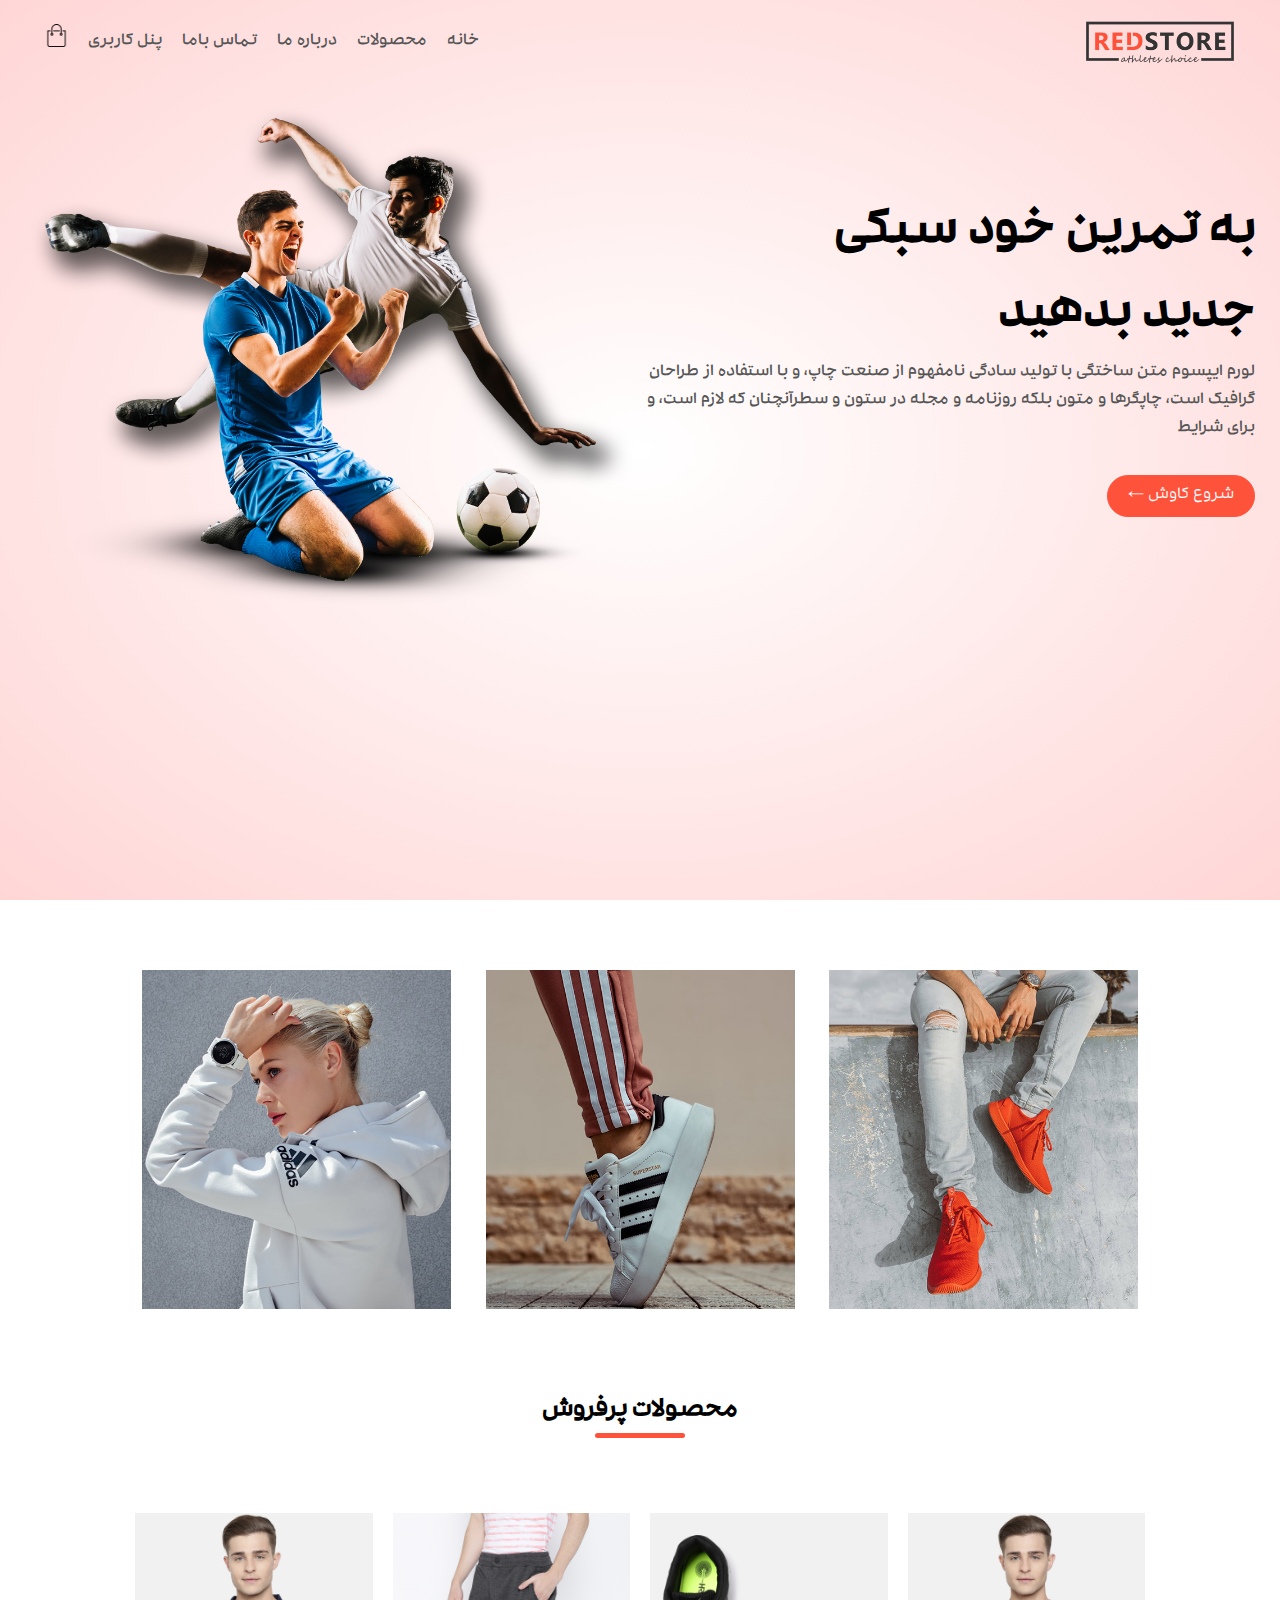
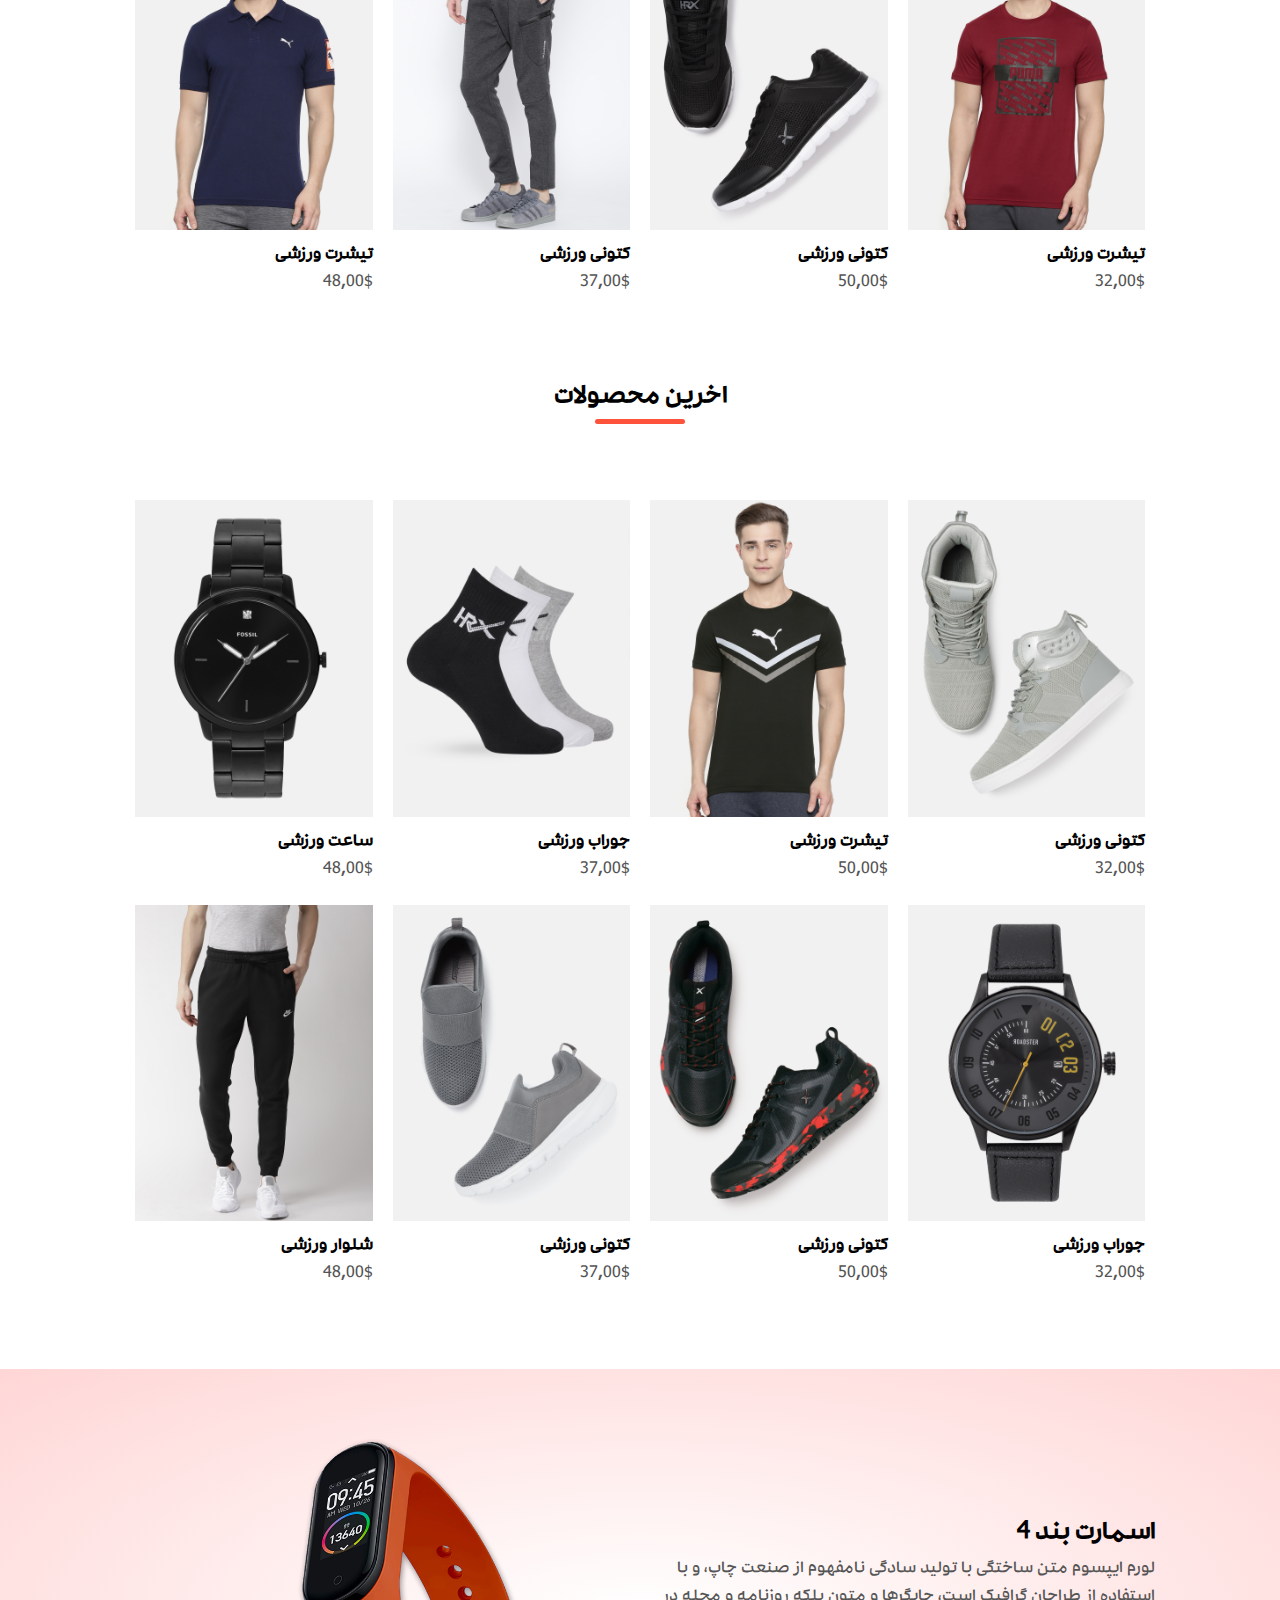
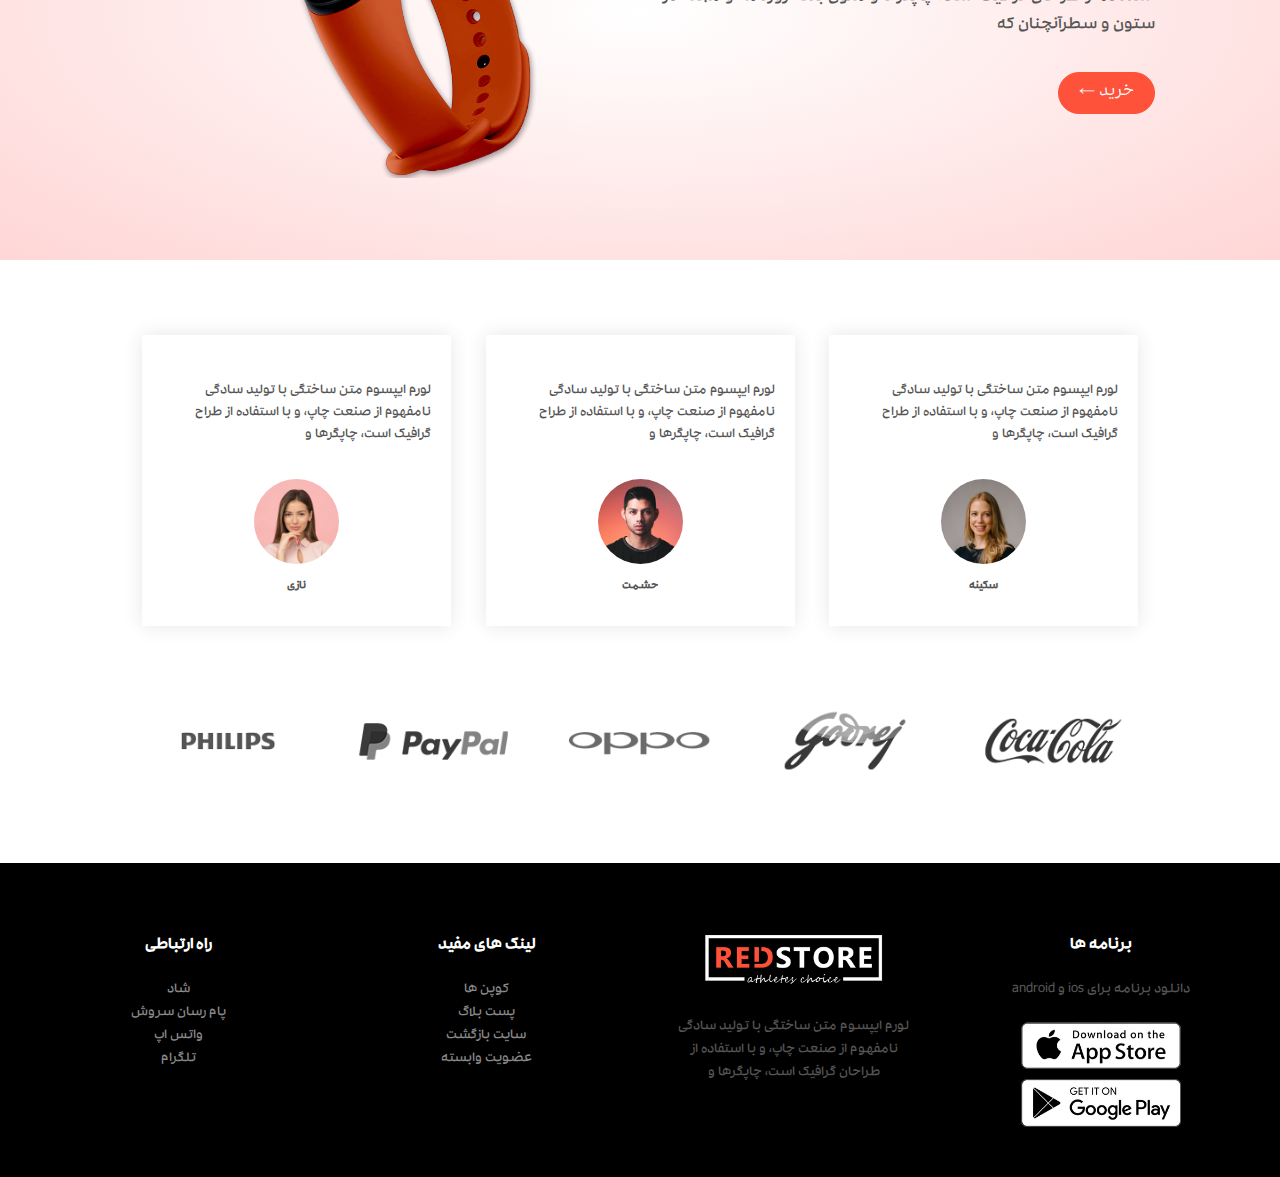
<file: index.html>
<!DOCTYPE html>
<html lang="en">
<head>
    <meta charset="UTF-8">
    <meta http-equiv="X-UA-Compatible" content="IE=edge">
    <meta name="viewport" content="width=device-width, initial-scale=1.0">
    <link rel="stylesheet" href="./css/style.css">
    <link rel="stylesheet" href="https://cdnjs.cloudflare.com/ajax/libs/font-awesome/6.1.1/css/all.min.css" integrity="sha512-KfkfwYDsLkIlwQp6LFnl8zNdLGxu9YAA1QvwINks4PhcElQSvqcyVLLD9aMhXd13uQjoXtEKNosOWaZqXgel0g==" crossorigin="anonymous" referrerpolicy="no-referrer" />
    <title>shopping web</title>
</head>
<body>
    <!--             header                 -->
    <header>
        <div class="container">

            <div class="nav-bar">
                <div class="logo">
                    <img src="./images/logo.png" width="150px">
                </div>
            
                <nav>
                    <ul id="menu">
                        <li><a href="index.html">خانه</a></li>
                        <li><a href="./html/products.html">محصولات</a></li>
                        <li><a href="">درباره ما</a></li>
                        <li><a href="">تماس باما</a></li>
                        <li><a href="./html/login.html">پنل کاربری</a></li>
                    </ul>
                    <a href="./html/cart-page.html"><img src="./images/cart.png" width="23px"></a>
                    <img src="./images/menu.png" width="22px" onclick="opennav()" class="menu-icon">
                </nav>
    
            </div>

            <div class="header">
                <div class="col-2">
                    <h1>به تمرین خود سبکی <br>جدید بدهید </h1>
                    <p>لورم ایپسوم متن ساختگی با تولید سادگی نامفهوم از صنعت چاپ، و با استفاده از طراحان گرافیک است، چاپگرها و متون بلکه روزنامه و مجله در ستون و سطرآنچنان که لازم است، و برای شرایط </p>
                    <a>شروع کاوش &#8592;</a>
                </div>

                <div class="col-2 ket10">
                    <img src="./images/image1.png">
                </div>
            </div>
    
        </div>
    </header>

    <!--             ax namyeshi                 -->

    <div class="catugre">
        <div class="smal-container">
            <div class="row">
                <div class="col-3">
                    <img src="./images/category-1.jpg">
                </div>
                <div class="col-3">
                    <img src="./images/category-2.jpg">
                </div>
                <div class="col-3">
                    <img src="./images/category-3.jpg">
                </div>
            </div>
        </div>
    </div>

<!--                        products             -->
    <div class="smal-container">
        <h2 class="title">محصولات پرفروش</h2>
        <div class="row">

            <div class="col-4" onclick="prosinglee()">
                <img src="./images/product-1.jpg" alt="">
                <h4>تیشرت ورزشی</h4>
                <div class="rating">
                    <i class="fa fa-star"></i>
                    <i class="fa fa-star"></i>
                    <i class="fa fa-star"></i>
                    <i class="fa fa-star"></i>
                    <i class="fa fa-star"></i>
                </div>
                <p>32,00$</p>
            </div>

            <div class="col-4">
                <img src="./images/product-2.jpg" alt="">
                <h4>کتونی ورزشی</h4>
                <div class="rating">
                    <i class="fa fa-star-half-alt"></i>
                    <i class="fa fa-star"></i>
                    <i class="fa fa-star"></i>
                    <i class="fa fa-star"></i>
                    <i class="fa fa-star"></i>
                </div>
                <p>50,00$</p>
            </div>

            <div class="col-4">
                <img src="./images/product-3.jpg" alt="">
                <h4>کتونی ورزشی</h4>
                <div class="rating">
                    <i class="fa fa-star-half-alt"></i>
                    <i class="fa fa-star"></i>
                    <i class="fa fa-star"></i>
                    <i class="fa fa-star"></i>
                    <i class="fa fa-star"></i>
                </div>
                <p>37,00$</p>
            </div>
            <div class="col-4">
                <img src="./images/product-4.jpg" alt="">
                <h4>تیشرت ورزشی</h4>
                <div class="rating">
                    <i class="fa fa-star"></i>
                    <i class="fa fa-star"></i>
                    <i class="fa fa-star"></i>
                    <i class="fa fa-star"></i>
                    <i class="fa fa-star"></i>
                </div>
                <p>48,00$</p>
            </div>

        </div>
            <h2 class="title ket1">اخرین محصولات</h2>
            <div class="row">
                <div class="col-4">
                    <img src="./images/product-5.jpg" alt="">
                    <h4>کتونی ورزشی</h4>
                    <div class="rating">
                        <i class="fa fa-star"></i>
                        <i class="fa fa-star"></i>
                        <i class="fa fa-star"></i>
                        <i class="fa fa-star"></i>
                        <i class="fa fa-star"></i>
                    </div>
                    <p>32,00$</p>
                </div>

                <div class="col-4">
                    <img src="./images/product-6.jpg" alt="">
                    <h4>تیشرت ورزشی</h4>
                    <div class="rating">
                        <i class="fa fa-star-half-alt"></i>
                        <i class="fa fa-star"></i>
                        <i class="fa fa-star"></i>
                        <i class="fa fa-star"></i>
                        <i class="fa fa-star"></i>
                    </div>
                    <p>50,00$</p>
                </div>

                <div class="col-4">
                    <img src="./images/product-7.jpg" alt="">
                    <h4>جوراب ورزشی</h4>
                    <div class="rating">
                        <i class="fa fa-star-half-alt"></i>
                        <i class="fa fa-star"></i>
                        <i class="fa fa-star"></i>
                        <i class="fa fa-star"></i>
                        <i class="fa fa-star"></i>
                    </div>
                    <p>37,00$</p>
                </div>
                <div class="col-4">
                    <img src="./images/product-8.jpg" alt="">
                    <h4>ساعت ورزشی</h4>
                    <div class="rating">
                        <i class="fa fa-star"></i>
                        <i class="fa fa-star"></i>
                        <i class="fa fa-star"></i>
                        <i class="fa fa-star"></i>
                        <i class="fa fa-star"></i>
                    </div>
                    <p>48,00$</p>
                </div>
                <div class="col-4">
                    <img src="./images/product-9.jpg" alt="">
                    <h4>جوراب ورزشی</h4>
                    <div class="rating">
                        <i class="fa fa-star"></i>
                        <i class="fa fa-star"></i>
                        <i class="fa fa-star"></i>
                        <i class="fa fa-star"></i>
                        <i class="fa fa-star"></i>
                    </div>
                    <p>32,00$</p>
                </div>

                <div class="col-4">
                    <img src="./images/product-10.jpg" alt="">
                    <h4>کتونی ورزشی</h4>
                    <div class="rating">
                        <i class="fa fa-star-half-alt"></i>
                        <i class="fa fa-star"></i>
                        <i class="fa fa-star"></i>
                        <i class="fa fa-star"></i>
                        <i class="fa fa-star"></i>
                    </div>
                    <p>50,00$</p>
                </div>

                <div class="col-4">
                    <img src="./images/product-11.jpg" alt="">
                    <h4>کتونی ورزشی</h4>
                    <div class="rating">
                        <i class="fa fa-star-half-alt"></i>
                        <i class="fa fa-star"></i>
                        <i class="fa fa-star"></i>
                        <i class="fa fa-star"></i>
                        <i class="fa fa-star"></i>
                    </div>
                    <p>37,00$</p>
                </div>
                <div class="col-4">
                    <img src="./images/product-12.jpg" alt="">
                    <h4>شلوار ورزشی</h4>
                    <div class="rating">
                        <i class="fa fa-star"></i>
                        <i class="fa fa-star"></i>
                        <i class="fa fa-star"></i>
                        <i class="fa fa-star"></i>
                        <i class="fa fa-star"></i>
                    </div>
                    <p>48,00$</p>
                </div>
            </div>
    </div>

<!--                       offer             -->

    <div class="offer">
        <div class="smal-container">
            <div class="offer-contaienr">
                <div class="col-2">
                    <h2>اسمارت بند 4</h2>
                    <p>لورم ایپسوم متن ساختگی با تولید سادگی نامفهوم از صنعت چاپ، و با استفاده از طراحان گرافیک است، چاپگرها و متون بلکه روزنامه و مجله در ستون و سطرآنچنان که </p>
                    <a href=""> خرید &#8592; </a>
                </div>
                <div class="col-2">
                    <img src="./images/exclusive.png">
                </div>
            </div>
        </div>
        
    </div>

    <!--                       testimonal             -->

    <div class="smal-container">
        <div class="row pket2">
            <div class="col-3 ket2">
                <i class="fa fa-quote-left"></i>
                <p>لورم ایپسوم متن ساختگی با تولید سادگی نامفهوم از صنعت چاپ، و با استفاده از طراح گرافیک است، چاپگرها و </p>
                <div class="rating">
                    <i class="fa fa-star"></i>
                    <i class="fa fa-star"></i>
                    <i class="fa fa-star"></i>
                    <i class="fa fa-star"></i>
                    <i class="fa fa-star"></i>
                    <div class="img-container"><img src="./images/user-1.png"></div>
                    <h5>سکینه</h5>
                </div>
            </div>
            <div class="col-3 ket2">
                <i class="fa fa-quote-left"></i>
                <p>لورم ایپسوم متن ساختگی با تولید سادگی نامفهوم از صنعت چاپ، و با استفاده از طراح گرافیک است، چاپگرها و </p>
                <div class="rating">
                    <i class="fa fa-star-half-alt"></i>
                    <i class="fa fa-star"></i>
                    <i class="fa fa-star"></i>
                    <i class="fa fa-star"></i>
                    <i class="fa fa-star"></i>
                    <div class="img-container"><img src="./images/user-2.png"></div>
                    <h5>حشمت</h5>
                </div>
            </div>
            <div class="col-3 ket2">
                <i class="fa fa-quote-left"></i>
                <p>لورم ایپسوم متن ساختگی با تولید سادگی نامفهوم از صنعت چاپ، و با استفاده از طراح گرافیک است، چاپگرها و </p>
                <div class="rating">
                    <i class="fa fa-star"></i>
                    <i class="fa fa-star"></i>
                    <i class="fa fa-star"></i>
                    <i class="fa fa-star"></i>
                    <i class="fa fa-star"></i>
                    <div class="img-container"><img src="./images/user-3.png"></div>
                    <h5>نازی</h5>
                </div>
            </div>
        </div>
    </div>

<!--                            logo brands           -->

    <div class="brands">
        <div class="smal-container">
            <div class="row">
                <div class="col-5">
                    <img src="./images/logo-coca-cola.png" alt="">
                </div>
                <div class="col-5">
                    <img src="./images/logo-godrej.png" alt="">
                </div>
                <div class="col-5">
                    <img src="./images/logo-oppo.png" alt="">
                </div>
                <div class="col-5">
                    <img src="./images/logo-paypal.png" alt="">
                </div>
                <div class="col-5">
                    <img src="./images/logo-philips.png" alt="">
                </div>

            </div>
        </div>
    </div>

   <!--                            lfooter           --> 

   <div class="footer">
       <div class="container">
           <div class="row row-foot">

               <div class="footer-col1">
                   <h3>برنامه ها</h3>
                   <p>دانلود برنامه برای ios و android</p>
                   <div class="app-logo">
                       <img src="./images/app-store.png">
                       <img src="./images/play-store.png">
                   </div>
               </div>

               <div class="footer-col2">
                <img src="./images/logo-white.png">
                <p>
                    لورم ایپسوم متن ساختگی با تولید سادگی نامفهوم از صنعت چاپ، و با استفاده از طراحان گرافیک است، چاپگرها و 
                </p>
               </div>

               <div class="footer-col3">
                <h3>لینک های مفید</h3>
                <ul>
                    <li>کوپن ها</li>
                    <li>پست بلاگ</li>
                    <li>سایت بازگشت</li>
                    <li>عضویت وابسته</li>
                </ul>
               </div>
               <div class="footer-col4">
                <h3>راه ارتباطی</h3>
                <ul>
                    <li>شاد</li>
                    <li>پام رسان سروش </li>
                    <li>واتس اپ</li>
                    <li>تلگرام</li>
                </ul>
               </div>

           </div>
       </div>
   </div>
<!--                 script code        -->

<script type="text/javascript" src="./js/app.js"></script>
</body>
</html>
</file>
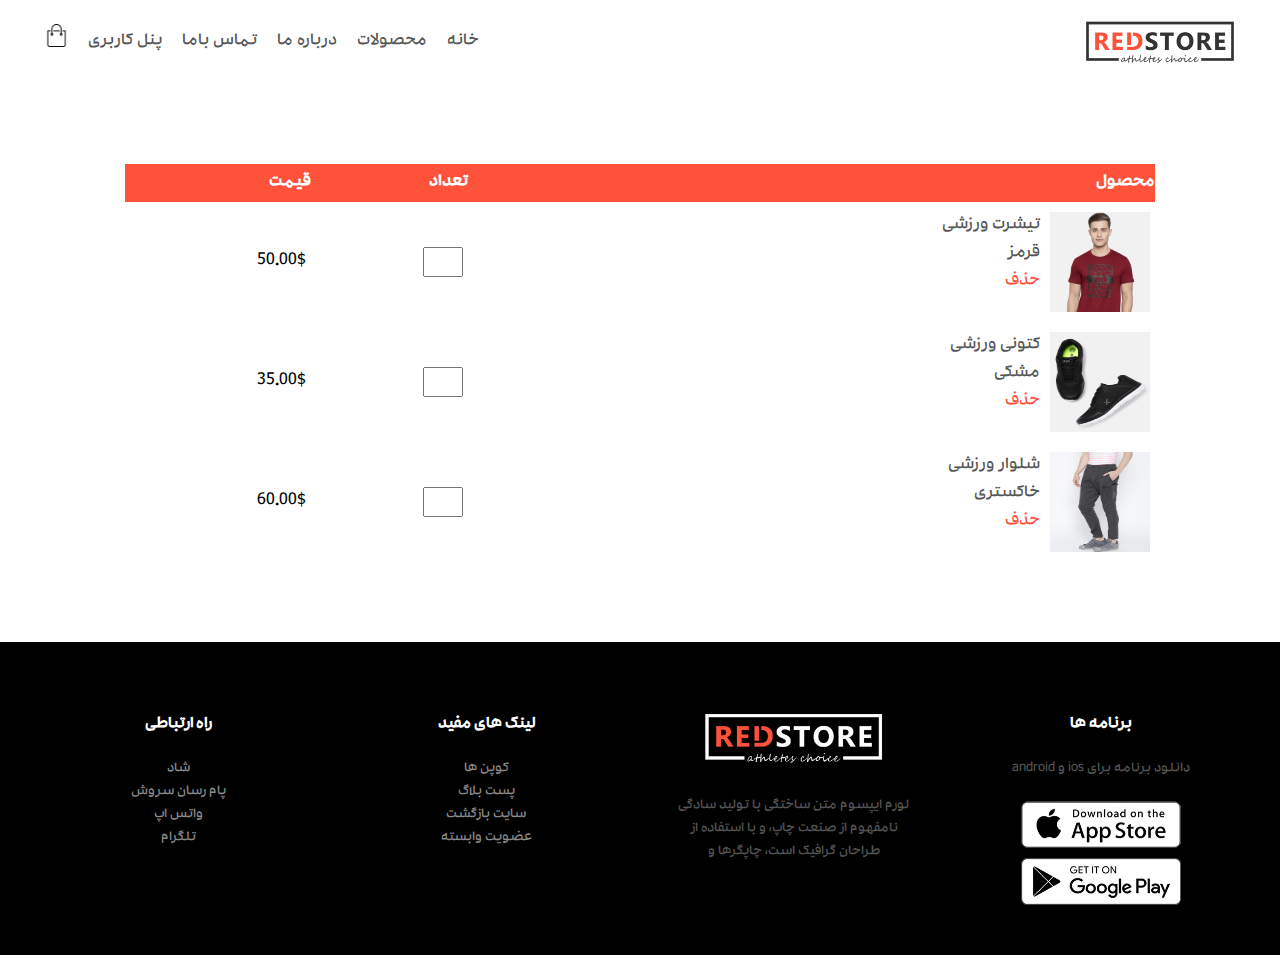
<file: html/cart-page.html>
<!DOCTYPE html>
<html lang="en">
<head>
    <meta charset="UTF-8">
    <meta http-equiv="X-UA-Compatible" content="IE=edge">
    <meta name="viewport" content="width=device-width, initial-scale=1.0">
    <link rel="stylesheet" href="../css/style.css">
    <link rel="stylesheet" href="https://cdnjs.cloudflare.com/ajax/libs/font-awesome/6.1.1/css/all.min.css" integrity="sha512-KfkfwYDsLkIlwQp6LFnl8zNdLGxu9YAA1QvwINks4PhcElQSvqcyVLLD9aMhXd13uQjoXtEKNosOWaZqXgel0g==" crossorigin="anonymous" referrerpolicy="no-referrer" />
    <title>shopping web</title>
</head>
<body>
    <!--             header                 -->
        <div class="container">

            <div class="nav-bar">
                <div class="logo">
                    <img src="../images/logo.png" width="150px">
                </div>
            
                <nav>
                    <ul id="menu">
                        <li><a href="../index.html">خانه</a></li>
                        <li><a href="./products.html">محصولات</a></li>
                        <li><a href="">درباره ما</a></li>
                        <li><a href="">تماس باما</a></li>
                        <li><a href="./login.html">پنل کاربری</a></li>
                    </ul>
                    <a href="cart-page.html"><img src="../images/cart.png" width="23px"></a>
                    <img src="../images/menu.png" width="22px" onclick="opennav()" class="menu-icon">
                </nav>
    
            </div>
        </div>

   <!--                            cart page           --> 
   <div class="smal-container cart-page">
       <table>
           <tr>
               <th>محصول</th>
               <th>تعداد</th>
               <th>قیمت</th>
           </tr>
           <tr>
                <td>
                    <div class="cart-info">
                        <img src="../images/gallery-1.jpg">
                        <div>
                        <p>تیشرت ورزشی <br> قرمز</p>
                        <a href="">حذف</a>
                        </div>
                    </div>
                </td>
               <td><input type="number"></td>
               <td>50.00$</td>
           </tr>
           <tr>
                <td>
                    <div class="cart-info">
                        <img src="../images/product-2.jpg">
                        <div>
                        <p>کتونی ورزشی <br> مشکی</p>
                        <a href="">حذف</a>
                        </div>
                    </div>
                </td>
               <td><input type="number"></td>
               <td>35.00$</td>
           </tr>
           <tr>
                <td>
                    <div class="cart-info">
                        <img src="../images/product-3.jpg">
                        <div>
                        <p>شلوار ورزشی <br> خاکستری</p>
                        <a href="">حذف</a>
                        </div>
                    </div>
                </td>
               <td><input type="number"></td>
               <td>60.00$</td>
           </tr>
       </table>
   </div>

   <!--                            lfooter           --> 

   <div class="footer">
       <div class="container">
           <div class="row row-foot">

               <div class="footer-col1">
                   <h3>برنامه ها</h3>
                   <p>دانلود برنامه برای ios و android</p>
                   <div class="app-logo">
                       <img src="../images/app-store.png">
                       <img src="../images/play-store.png">
                   </div>
               </div>

               <div class="footer-col2">
                <img src="../images/logo-white.png">
                <p>
                    لورم ایپسوم متن ساختگی با تولید سادگی نامفهوم از صنعت چاپ، و با استفاده از طراحان گرافیک است، چاپگرها و 
                </p>
               </div>

               <div class="footer-col3">
                <h3>لینک های مفید</h3>
                <ul>
                    <li>کوپن ها</li>
                    <li>پست بلاگ</li>
                    <li>سایت بازگشت</li>
                    <li>عضویت وابسته</li>
                </ul>
               </div>
               <div class="footer-col4">
                <h3>راه ارتباطی</h3>
                <ul>
                    <li>شاد</li>
                    <li>پام رسان سروش </li>
                    <li>واتس اپ</li>
                    <li>تلگرام</li>
                </ul>
               </div>

           </div>
       </div>
   </div>
<!--                 script code        -->

<script type="text/javascript" src="../js/app.js"></script>
</body>
</html>
</file>
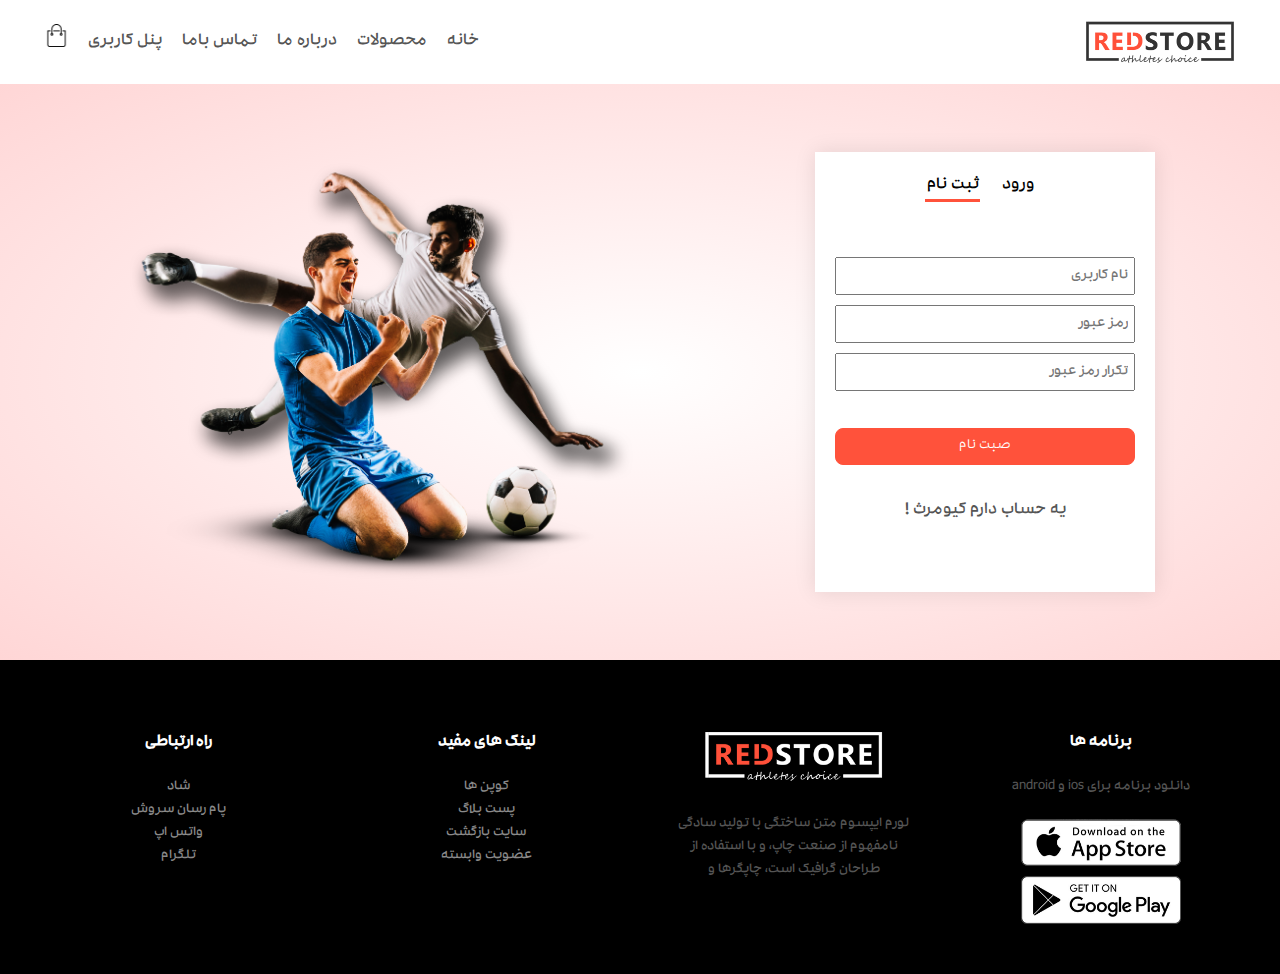
<file: html/login.html>
<!DOCTYPE html>
<html lang="en">
<head>
    <meta charset="UTF-8">
    <meta http-equiv="X-UA-Compatible" content="IE=edge">
    <meta name="viewport" content="width=device-width, initial-scale=1.0">
    <link rel="stylesheet" href="../css/style.css">
    <link rel="stylesheet" href="https://cdnjs.cloudflare.com/ajax/libs/font-awesome/6.1.1/css/all.min.css" integrity="sha512-KfkfwYDsLkIlwQp6LFnl8zNdLGxu9YAA1QvwINks4PhcElQSvqcyVLLD9aMhXd13uQjoXtEKNosOWaZqXgel0g==" crossorigin="anonymous" referrerpolicy="no-referrer" />
    <title>shopping web</title>
</head>
<body>
    <!--             header                 -->
        <div class="container">

            <div class="nav-bar">
                <div class="logo">
                    <img src="../images/logo.png" width="150px">
                </div>
            
                <nav>
                    <ul id="menu">
                        <li><a href="../index.html">خانه</a></li>
                        <li><a href="./products.html">محصولات</a></li>
                        <li><a href="">درباره ما</a></li>
                        <li><a href="">تماس باما</a></li>
                        <li><a href="login.html">پنل کاربری</a></li>
                    </ul>
                    <a href="./cart-page.html"><img src="../images/cart.png" width="23px"></a>
                    <img src="../images/menu.png" width="22px" onclick="opennav()" class="menu-icon">
                </nav>
    
            </div>
        </div>
<!--                               logiin page                  -->

<div class="login-page">
    <div class="smal-container">
        <div class="row login-row">
            <div class="col-2">
                <div class="form-container">
                        <div class="f-container-text">
                            <span onclick="loginnn()">ورود</span>
                            <span onclick="reggg()">ثبت نام</span>
                            <div id="boldi"></div>
                        </div>
                        <form id="loginform">
                            <input type="text" placeholder="نام کاربری">
                            <input type="password" placeholder="رمز عبور">
                            <button class="single-btn form-btn">ورود </button>
                            <p>رمز عبورمو یادمم نیس کیومرث !</p>
                        </form>
                        <form id="regform">
                            <input type="text" placeholder="نام کاربری">
                            <input type="password" placeholder="رمز عبور">
                            <input type="password" placeholder="تکرار رمز عبور ">
                            <button class="single-btn form-btn">صبت نام </button>
                            <p> یه حساب  دارم کیومرث !</p>
                        </form>
                </div>
            </div>

            <div class="col-2 login-img">
                <img src="../images/image1.png" alt="">
            </div>
        </div>
    </div>
</div>

   <!--                            lfooter           --> 

   <div class="footer">
       <div class="container">
           <div class="row row-foot">

               <div class="footer-col1">
                   <h3>برنامه ها</h3>
                   <p>دانلود برنامه برای ios و android</p>
                   <div class="app-logo">
                       <img src="../images/app-store.png">
                       <img src="../images/play-store.png">
                   </div>
               </div>

               <div class="footer-col2">
                <img src="../images/logo-white.png">
                <p>
                    لورم ایپسوم متن ساختگی با تولید سادگی نامفهوم از صنعت چاپ، و با استفاده از طراحان گرافیک است، چاپگرها و 
                </p>
               </div>

               <div class="footer-col3">
                <h3>لینک های مفید</h3>
                <ul>
                    <li>کوپن ها</li>
                    <li>پست بلاگ</li>
                    <li>سایت بازگشت</li>
                    <li>عضویت وابسته</li>
                </ul>
               </div>
               <div class="footer-col4">
                <h3>راه ارتباطی</h3>
                <ul>
                    <li>شاد</li>
                    <li>پام رسان سروش </li>
                    <li>واتس اپ</li>
                    <li>تلگرام</li>
                </ul>
               </div>

           </div>
       </div>
   </div>
<!--                 script code        -->

<script type="text/javascript" src="../js/app.js"></script>
<script type="text/javascript" src="../js/appp.js"></script>
</body>
</html>
</file>
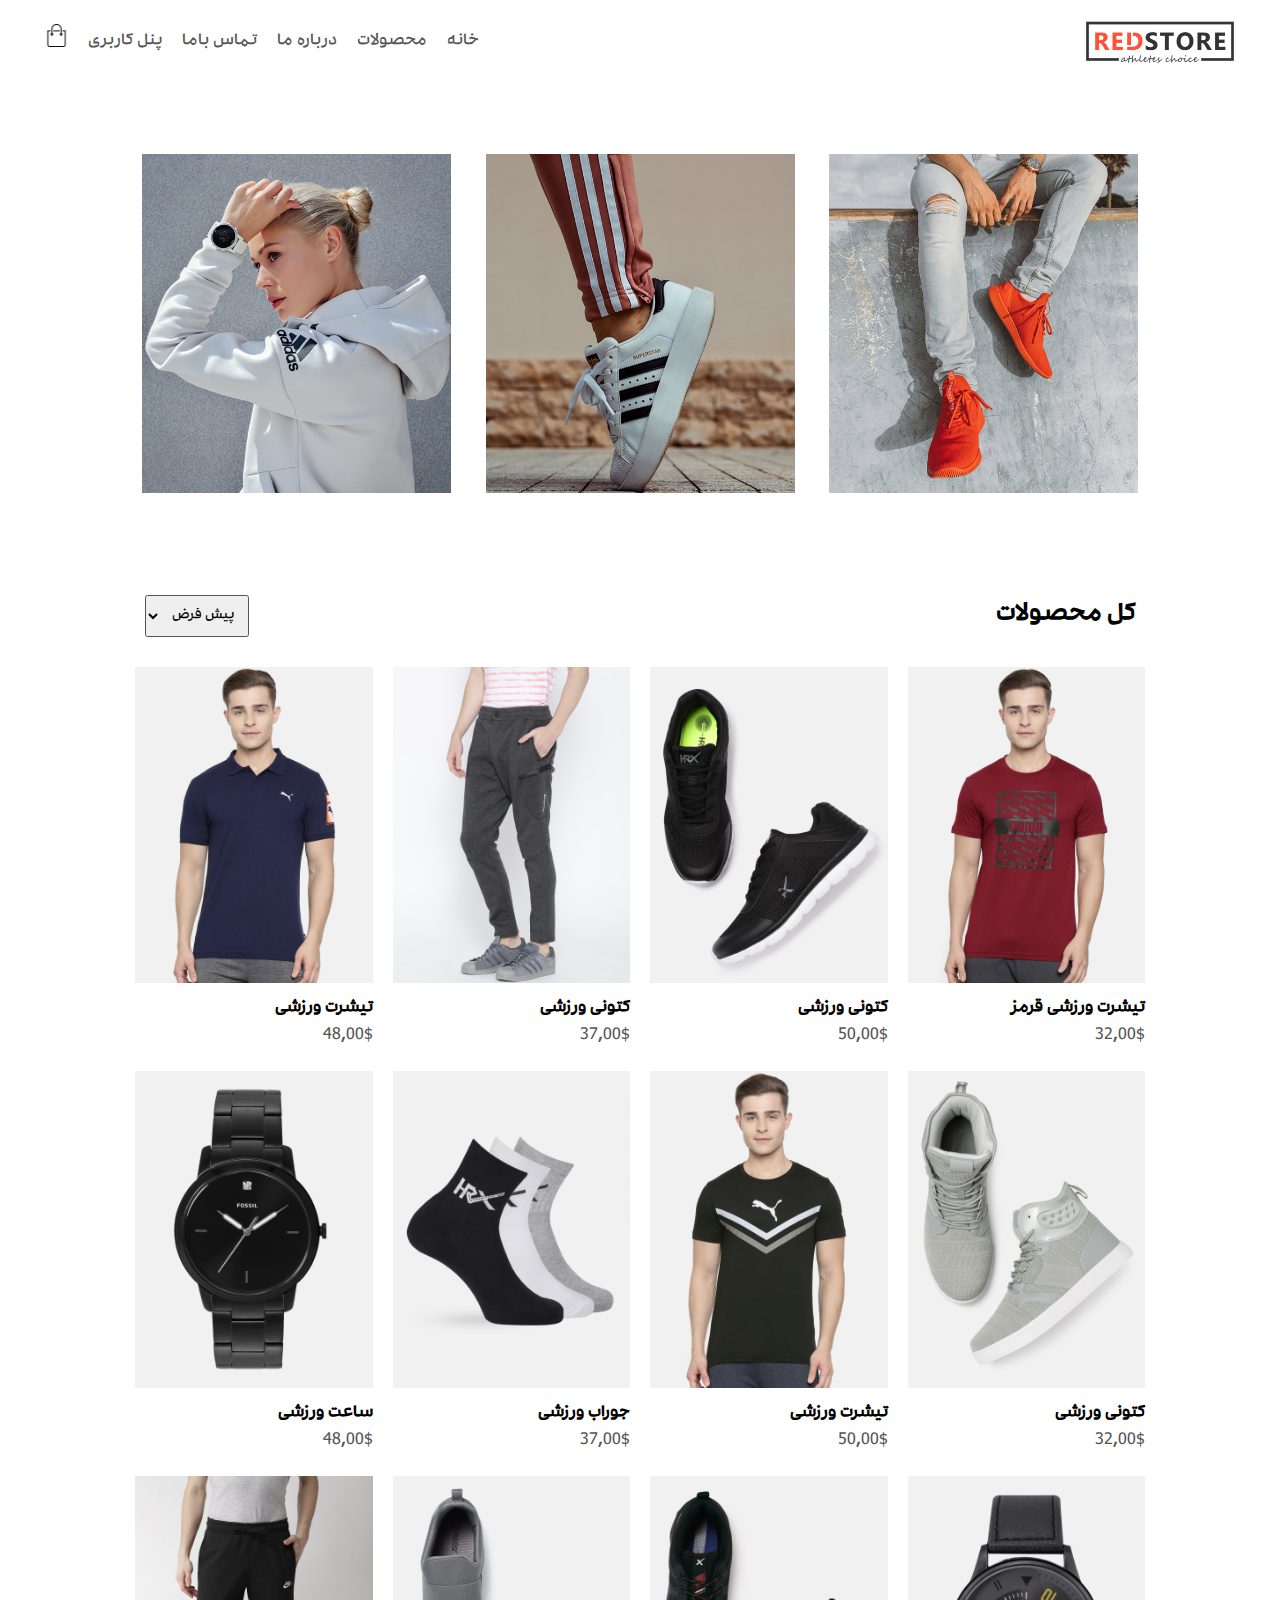
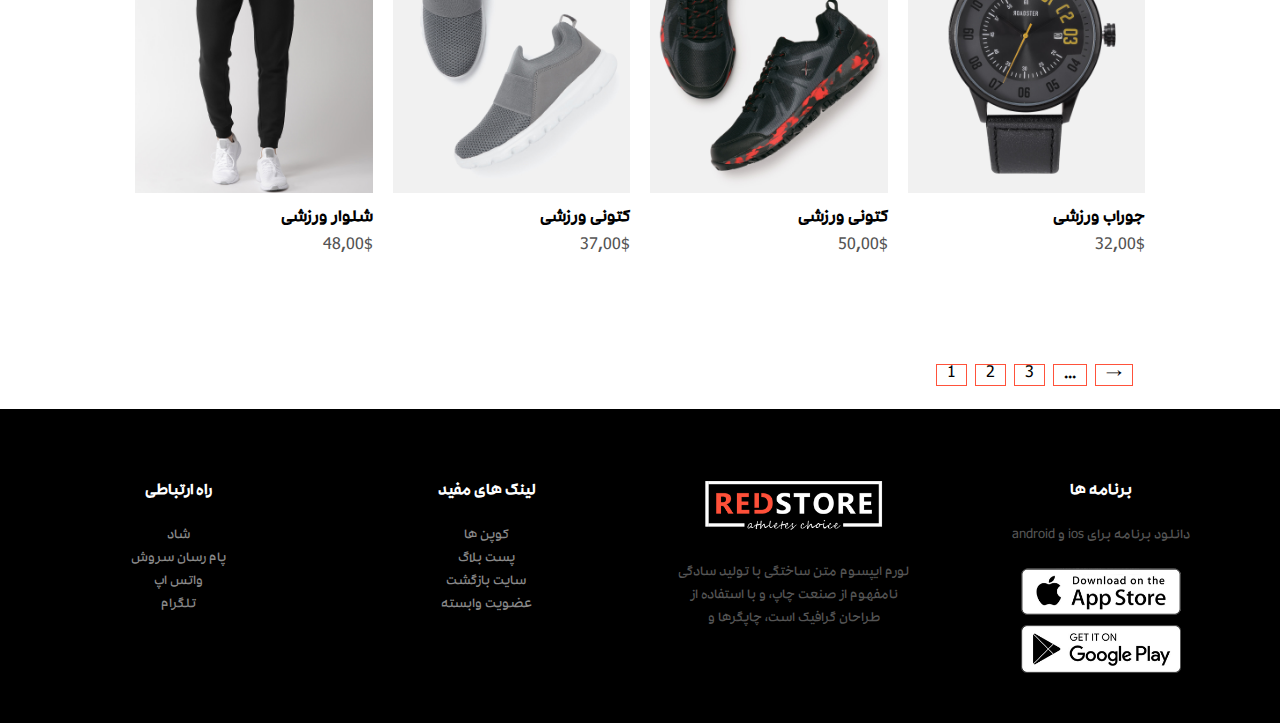
<file: html/products.html>
<!DOCTYPE html>
<html lang="en">
<head>
    <meta charset="UTF-8">
    <meta http-equiv="X-UA-Compatible" content="IE=edge">
    <meta name="viewport" content="width=device-width, initial-scale=1.0">
    <link rel="stylesheet" href="../css/style.css">
    <link rel="stylesheet" href="https://cdnjs.cloudflare.com/ajax/libs/font-awesome/6.1.1/css/all.min.css" integrity="sha512-KfkfwYDsLkIlwQp6LFnl8zNdLGxu9YAA1QvwINks4PhcElQSvqcyVLLD9aMhXd13uQjoXtEKNosOWaZqXgel0g==" crossorigin="anonymous" referrerpolicy="no-referrer" />
    <title>shopping web</title>
</head>
<body>
    <!--             header                 -->
        <div class="container">

            <div class="nav-bar">
                <div class="logo">
                    <img src="../images/logo.png" width="150px">
                </div>
            
                <nav>
                    <ul id="menu">
                        <li><a href="../index.html">خانه</a></li>
                        <li><a href="./products.html">محصولات</a></li>
                        <li><a href="">درباره ما</a></li>
                        <li><a href="">تماس باما</a></li>
                        <li><a href="./login.html">پنل کاربری</a></li>
                    </ul>
                    <a href="./cart-page.html"><img src="../images/cart.png" width="23px"></a>
                    <img src="../images/menu.png" width="22px" onclick="opennav()" class="menu-icon">
                </nav>
    
            </div>
        </div>

    <!--             ax namyeshi                 -->

    <div class="catugre">
        <div class="smal-container">
            <div class="row">
                <div class="col-3">
                    <img src="../images/category-1.jpg">
                </div>
                <div class="col-3">
                    <img src="../images/category-2.jpg">
                </div>
                <div class="col-3">
                    <img src="../images/category-3.jpg">
                </div>
            </div>
        </div>
    </div>

<!--                        products             -->
    <div class="smal-container">
        <div class="products-title">
            <h2>کل محصولات</h2>
            <select>
                <option>پیش فرض</option>
                <option>کتونی</option>
                <option>شلوار</option>
                <option>تیشرت</option>
            </select>
        </div>
        <div class="row row-products">

            <div class="col-4" onclick="prosingle()">
                <img src="../images/product-1.jpg" alt="">
                <h4>تیشرت ورزشی قرمز</h4>
                <div class="rating">
                    <i class="fa fa-star"></i>
                    <i class="fa fa-star"></i>
                    <i class="fa fa-star"></i>
                    <i class="fa fa-star"></i>
                    <i class="fa fa-star"></i>
                </div>
                <p>32,00$</p>
            </div>

            <div class="col-4">
                <img src="../images/product-2.jpg" alt="">
                <h4>کتونی ورزشی</h4>
                <div class="rating">
                    <i class="fa fa-star-half-alt"></i>
                    <i class="fa fa-star"></i>
                    <i class="fa fa-star"></i>
                    <i class="fa fa-star"></i>
                    <i class="fa fa-star"></i>
                </div>
                <p>50,00$</p>
            </div>

            <div class="col-4">
                <img src="../images/product-3.jpg" alt="">
                <h4>کتونی ورزشی</h4>
                <div class="rating">
                    <i class="fa fa-star-half-alt"></i>
                    <i class="fa fa-star"></i>
                    <i class="fa fa-star"></i>
                    <i class="fa fa-star"></i>
                    <i class="fa fa-star"></i>
                </div>
                <p>37,00$</p>
            </div>
            <div class="col-4">
                <img src="../images/product-4.jpg" alt="">
                <h4>تیشرت ورزشی</h4>
                <div class="rating">
                    <i class="fa fa-star"></i>
                    <i class="fa fa-star"></i>
                    <i class="fa fa-star"></i>
                    <i class="fa fa-star"></i>
                    <i class="fa fa-star"></i>
                </div>
                <p>48,00$</p>
            </div>
                <div class="col-4">
                    <img src="../images/product-5.jpg" alt="">
                    <h4>کتونی ورزشی</h4>
                    <div class="rating">
                        <i class="fa fa-star"></i>
                        <i class="fa fa-star"></i>
                        <i class="fa fa-star"></i>
                        <i class="fa fa-star"></i>
                        <i class="fa fa-star"></i>
                    </div>
                    <p>32,00$</p>
                </div>

                <div class="col-4">
                    <img src="../images/product-6.jpg" alt="">
                    <h4>تیشرت ورزشی</h4>
                    <div class="rating">
                        <i class="fa fa-star-half-alt"></i>
                        <i class="fa fa-star"></i>
                        <i class="fa fa-star"></i>
                        <i class="fa fa-star"></i>
                        <i class="fa fa-star"></i>
                    </div>
                    <p>50,00$</p>
                </div>

                <div class="col-4">
                    <img src="../images/product-7.jpg" alt="">
                    <h4>جوراب ورزشی</h4>
                    <div class="rating">
                        <i class="fa fa-star-half-alt"></i>
                        <i class="fa fa-star"></i>
                        <i class="fa fa-star"></i>
                        <i class="fa fa-star"></i>
                        <i class="fa fa-star"></i>
                    </div>
                    <p>37,00$</p>
                </div>
                <div class="col-4">
                    <img src="../images/product-8.jpg" alt="">
                    <h4>ساعت ورزشی</h4>
                    <div class="rating">
                        <i class="fa fa-star"></i>
                        <i class="fa fa-star"></i>
                        <i class="fa fa-star"></i>
                        <i class="fa fa-star"></i>
                        <i class="fa fa-star"></i>
                    </div>
                    <p>48,00$</p>
                </div>
                <div class="col-4">
                    <img src="../images/product-9.jpg" alt="">
                    <h4>جوراب ورزشی</h4>
                    <div class="rating">
                        <i class="fa fa-star"></i>
                        <i class="fa fa-star"></i>
                        <i class="fa fa-star"></i>
                        <i class="fa fa-star"></i>
                        <i class="fa fa-star"></i>
                    </div>
                    <p>32,00$</p>
                </div>

                <div class="col-4">
                    <img src="../images/product-10.jpg" alt="">
                    <h4>کتونی ورزشی</h4>
                    <div class="rating">
                        <i class="fa fa-star-half-alt"></i>
                        <i class="fa fa-star"></i>
                        <i class="fa fa-star"></i>
                        <i class="fa fa-star"></i>
                        <i class="fa fa-star"></i>
                    </div>
                    <p>50,00$</p>
                </div>

                <div class="col-4">
                    <img src="../images/product-11.jpg" alt="">
                    <h4>کتونی ورزشی</h4>
                    <div class="rating">
                        <i class="fa fa-star-half-alt"></i>
                        <i class="fa fa-star"></i>
                        <i class="fa fa-star"></i>
                        <i class="fa fa-star"></i>
                        <i class="fa fa-star"></i>
                    </div>
                    <p>37,00$</p>
                </div>
                <div class="col-4">
                    <img src="../images/product-12.jpg" alt="">
                    <h4>شلوار ورزشی</h4>
                    <div class="rating">
                        <i class="fa fa-star"></i>
                        <i class="fa fa-star"></i>
                        <i class="fa fa-star"></i>
                        <i class="fa fa-star"></i>
                        <i class="fa fa-star"></i>
                    </div>
                    <p>48,00$</p>
                </div>
            </div>
            <div class="page-btn">
                <span>&#8594</span>
                <span>...</span>
                <span>3</span>
                <span>2</span>
                <span>1</span>
            </div>
    </div>

   <!--                            lfooter           --> 

   <div class="footer">
       <div class="container">
           <div class="row row-foot">

               <div class="footer-col1">
                   <h3>برنامه ها</h3>
                   <p>دانلود برنامه برای ios و android</p>
                   <div class="app-logo">
                       <img src="../images/app-store.png">
                       <img src="../images/play-store.png">
                   </div>
               </div>

               <div class="footer-col2">
                <img src="../images/logo-white.png">
                <p>
                    لورم ایپسوم متن ساختگی با تولید سادگی نامفهوم از صنعت چاپ، و با استفاده از طراحان گرافیک است، چاپگرها و 
                </p>
               </div>

               <div class="footer-col3">
                <h3>لینک های مفید</h3>
                <ul>
                    <li>کوپن ها</li>
                    <li>پست بلاگ</li>
                    <li>سایت بازگشت</li>
                    <li>عضویت وابسته</li>
                </ul>
               </div>
               <div class="footer-col4">
                <h3>راه ارتباطی</h3>
                <ul>
                    <li>شاد</li>
                    <li>پام رسان سروش </li>
                    <li>واتس اپ</li>
                    <li>تلگرام</li>
                </ul>
               </div>

           </div>
       </div>
   </div>
<!--                 script code        -->

<script type="text/javascript" src="../js/app.js"></script>
</body>
</html>
</file>
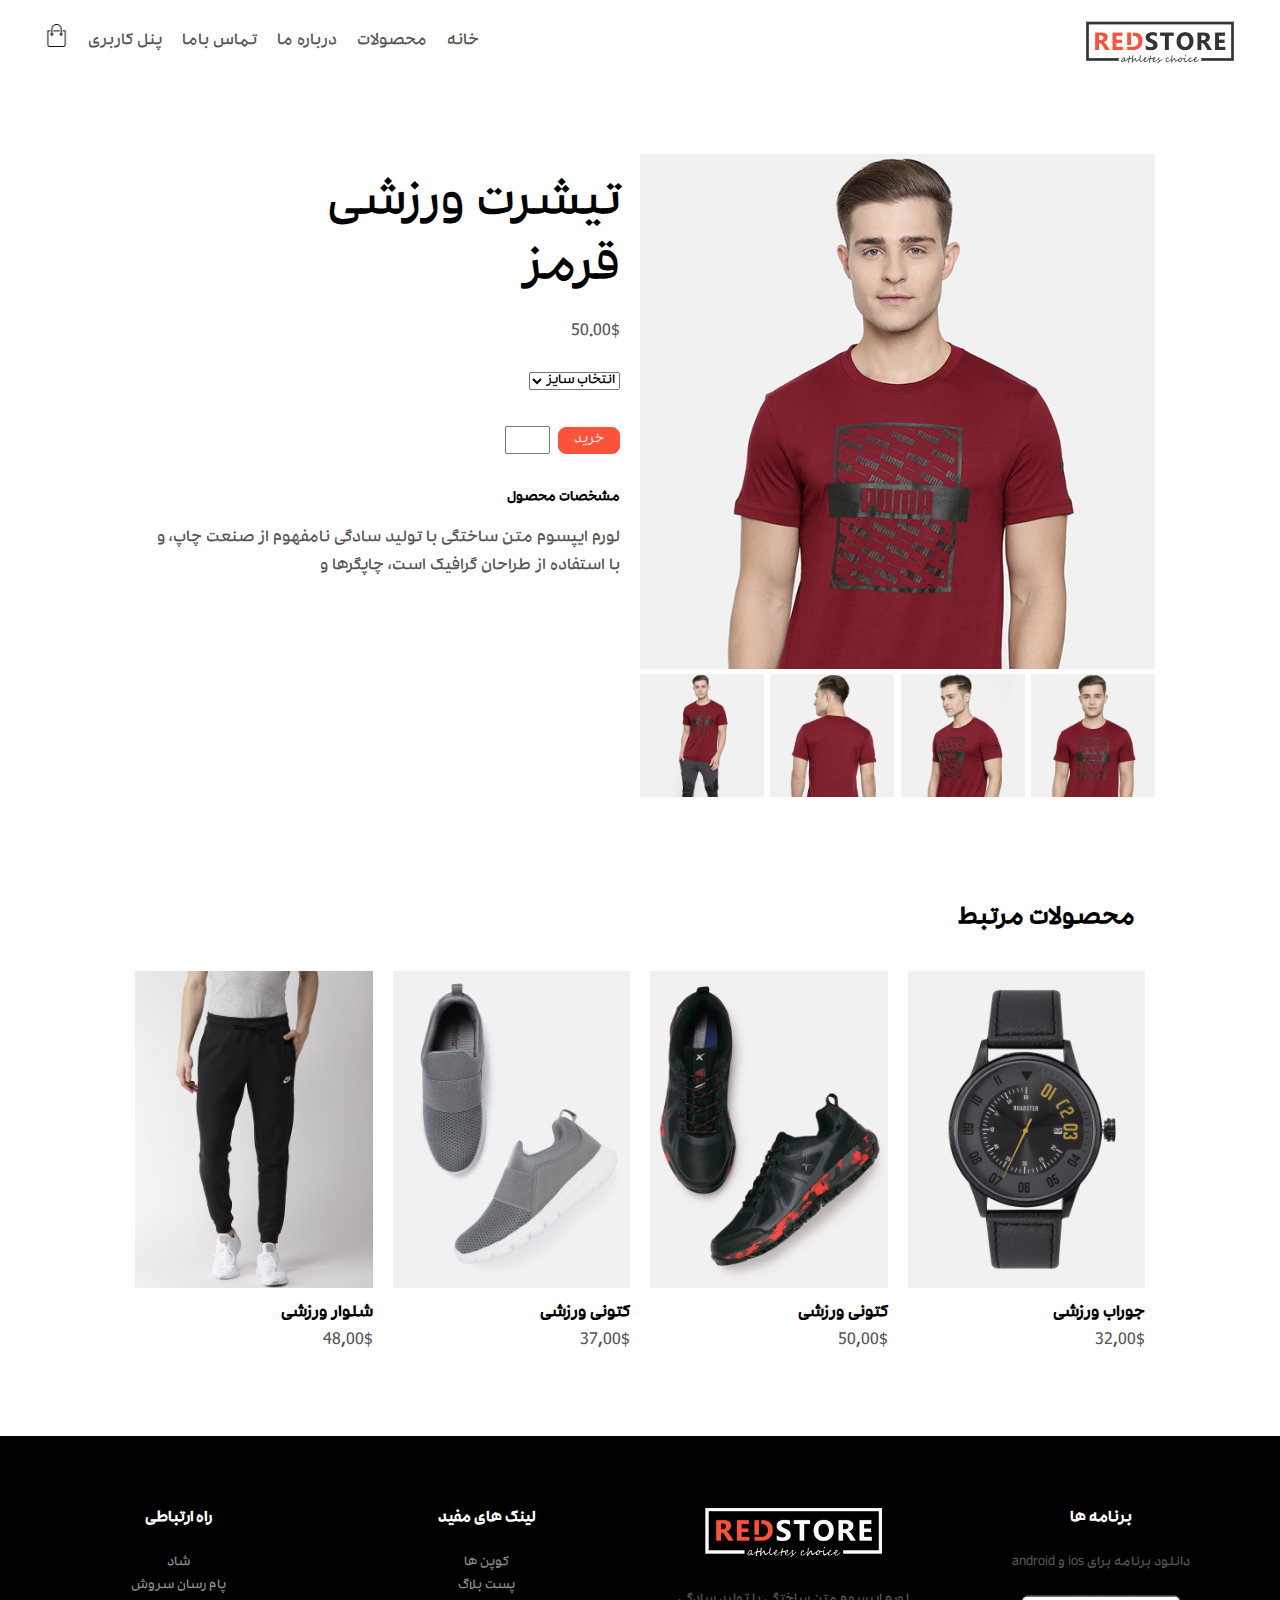
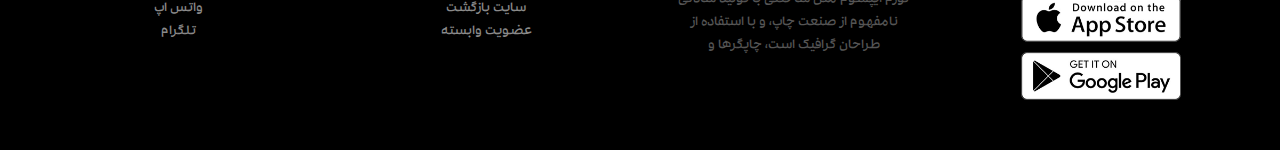
<file: html/single-product.html>
<!DOCTYPE html>
<html lang="en">
<head>
    <meta charset="UTF-8">
    <meta http-equiv="X-UA-Compatible" content="IE=edge">
    <meta name="viewport" content="width=device-width, initial-scale=1.0">
    <link rel="stylesheet" href="../css/style.css">
    <link rel="stylesheet" href="https://cdnjs.cloudflare.com/ajax/libs/font-awesome/6.1.1/css/all.min.css" integrity="sha512-KfkfwYDsLkIlwQp6LFnl8zNdLGxu9YAA1QvwINks4PhcElQSvqcyVLLD9aMhXd13uQjoXtEKNosOWaZqXgel0g==" crossorigin="anonymous" referrerpolicy="no-referrer" />
    <title>shopping web</title>
</head>
<body>
    <!--             header                 -->
        <div class="container">

            <div class="nav-bar">
                <div class="logo">
                    <img src="../images/logo.png" width="150px">
                </div>
            
                <nav>
                    <ul id="menu">
                        <li><a href="../index.html">خانه</a></li>
                        <li><a href="./products.html">محصولات</a></li>
                        <li><a href="">درباره ما</a></li>
                        <li><a href="">تماس باما</a></li>
                        <li><a href="./login.html">پنل کاربری</a></li>
                    </ul>
                    <a href="./cart-page.html"><img src="../images/cart.png" width="23px"></a>
                    <img src="../images/menu.png" width="22px" onclick="opennav()" class="menu-icon">
                </nav>
    
            </div>
        </div>
<!--                       single products             -->

<div class="smal-container">
    <div class="row row-sigle">
        <div class="col-2 container-single-box">
            <img src="../images/gallery-1.jpg" id="productimg">
            <div class="container-single-img">
                <div class="single-img">
                    <img src="../images/gallery-1.jpg" class="smalimg">
                </div>
                <div class="single-img">
                    <img src="../images/gallery-2.jpg" class="smalimg">
                </div>
                <div class="single-img">
                    <img src="../images/gallery-3.jpg" class="smalimg">
                </div>
                <div class="single-img">
                    <img src="../images/gallery-4.jpg" class="smalimg">
                </div>
            </div>
        </div>

        <div class="col-2 single-col">
            <h1>تیشرت ورزشی <br> قرمز</h1>
            <p>50.00$</p>
            <select>
                <option>انتخاب سایز</option>
                <option>xxl</option>
                <option>xl</option>
                <option>l</option>
            </select>
            <br>
            <button class="single-btn">خرید</button><input type="number">
            <h5>مشخصات محصول</h5>
            <p>لورم ایپسوم متن ساختگی با تولید سادگی نامفهوم از صنعت چاپ، و با استفاده از طراحان گرافیک است، چاپگرها و </p>

        </div>
    </div>
</div>



<!--                        products             -->
    <div class="smal-container">
        <h2 class="pro">محصولات مرتبط</h2>
        <div class="row row-products">
                <div class="col-4">
                    <img src="../images/product-9.jpg" alt="">
                    <h4>جوراب ورزشی</h4>
                    <div class="rating">
                        <i class="fa fa-star"></i>
                        <i class="fa fa-star"></i>
                        <i class="fa fa-star"></i>
                        <i class="fa fa-star"></i>
                        <i class="fa fa-star"></i>
                    </div>
                    <p>32,00$</p>
                </div>

                <div class="col-4">
                    <img src="../images/product-10.jpg" alt="">
                    <h4>کتونی ورزشی</h4>
                    <div class="rating">
                        <i class="fa fa-star-half-alt"></i>
                        <i class="fa fa-star"></i>
                        <i class="fa fa-star"></i>
                        <i class="fa fa-star"></i>
                        <i class="fa fa-star"></i>
                    </div>
                    <p>50,00$</p>
                </div>

                <div class="col-4">
                    <img src="../images/product-11.jpg" alt="">
                    <h4>کتونی ورزشی</h4>
                    <div class="rating">
                        <i class="fa fa-star-half-alt"></i>
                        <i class="fa fa-star"></i>
                        <i class="fa fa-star"></i>
                        <i class="fa fa-star"></i>
                        <i class="fa fa-star"></i>
                    </div>
                    <p>37,00$</p>
                </div>
                <div class="col-4">
                    <img src="../images/product-12.jpg" alt="">
                    <h4>شلوار ورزشی</h4>
                    <div class="rating">
                        <i class="fa fa-star"></i>
                        <i class="fa fa-star"></i>
                        <i class="fa fa-star"></i>
                        <i class="fa fa-star"></i>
                        <i class="fa fa-star"></i>
                    </div>
                    <p>48,00$</p>
                </div>
            </div>
    </div>

   <!--                            lfooter           --> 

   <div class="footer">
       <div class="container">
           <div class="row row-foot">

               <div class="footer-col1">
                   <h3>برنامه ها</h3>
                   <p>دانلود برنامه برای ios و android</p>
                   <div class="app-logo">
                       <img src="../images/app-store.png">
                       <img src="../images/play-store.png">
                   </div>
               </div>

               <div class="footer-col2">
                <img src="../images/logo-white.png">
                <p>
                    لورم ایپسوم متن ساختگی با تولید سادگی نامفهوم از صنعت چاپ، و با استفاده از طراحان گرافیک است، چاپگرها و 
                </p>
               </div>

               <div class="footer-col3">
                <h3>لینک های مفید</h3>
                <ul>
                    <li>کوپن ها</li>
                    <li>پست بلاگ</li>
                    <li>سایت بازگشت</li>
                    <li>عضویت وابسته</li>
                </ul>
               </div>
               <div class="footer-col4">
                <h3>راه ارتباطی</h3>
                <ul>
                    <li>شاد</li>
                    <li>پام رسان سروش </li>
                    <li>واتس اپ</li>
                    <li>تلگرام</li>
                </ul>
               </div>

           </div>
       </div>
   </div>
<!--                 script code        -->

<script type="text/javascript" src="../js/app.js"></script>
</body>
</html>
</file>
<file: css/style.css>
*{
    padding: 0; margin: 0;
    font-family: kara-reg; box-sizing: border-box;
    direction: rtl;
}
/*          font ha        */
@font-face {
    font-family: kara-med;
    src: url(../SG.Kara_YasDL.com/SGKara-Light.ttf);
}
@font-face {
    font-family: kara-reg;
    src: url(../SG.Kara_YasDL.com/SGKara-Regular.ttf);
}
@font-face {
    font-family: kara-bol;
    src: url(../SG.Kara_YasDL.com/SGKara-SemiBold.ttf);
}
/*             header               */

.nav-bar{
    display: flex;
    align-items: center;
    padding: 20px;
    justify-content: space-between;
}
.logo{
    display: flex;
    align-items: center;
}
.logo img{
    cursor: pointer;
}

nav{
    display: flex;
    align-items: center;
}
nav ul{
    list-style: none;
    display: flex;
    align-items: center;
}

nav img{
    cursor: pointer;
}
.menu-icon{
    display: none;
}

nav ul li{
    display: inline-block;
    margin-left: 20px;
}
a{
    text-decoration: none;
    color: #555;
    transition: color .3s;
}
nav ul li a:hover{
    color: #ff523b;
}
p{
    color: #555;
}
.container{
    max-width: 1300px;
    margin: auto;
    padding-left: 25px;
    padding-right: 25px;
}
header{
    background:radial-gradient(#fff, #ffd6d6);
    width: 100%;
    height: 100vh;
}
.header{

    display: flex;
    align-items: center;
    justify-content: space-around;
}
.col-2{
    flex-basis: 50%;
}
.col-2 h1{
    font-size: kara-bol;
    font-size: 3rem;
}
.col-2 img{
    width: 100%;
}
.col-2 a{
    display: inline-block;
    margin-top: 2rem;
    padding: 6px 20px;
    background-color: #ff523b;
    color: #fff;
    border-radius: 2rem;
    border: 1px solid #ff523b;
    cursor: pointer;
    transition: all .3s;
    font-family: kara-med;
}
.col-2 a:hover{
    border: 1px solid #ff523b;
    background-color: transparent;
    color: #ff523b;
}

/*                 catugre                */

.catugre{
    margin: 70px 0;
    width: 100%;
}
.smal-container{
    max-width: 1080px;
    margin: auto;
    padding-right: 25px ;
    padding-left: 25px ;
}
.row{
    width: 100%;
    display: flex;
    flex-wrap: wrap;
}
.col-3{
    flex-basis: 30%;
    min-width: 250px;
    margin: auto;
}
.col-3 img{
    width: 100%;
}
.col-4{
    flex-basis: 25%;
    min-width: 200px;
    margin: auto;
    padding: 10px;
    transition: all .3s;
    cursor: pointer;
}
.col-4:hover{
    transform: translateY(-1.5%);

}
.col-4 img{
    width: 100%;
}
.title{
    text-align: center;
    margin-bottom: 70px;
    position: relative;
}
.title::after{
    content: '';
    width: 90px;
    height: 5px;
    position: absolute;
    border-radius: 5px;
    background-color: #ff523b;
    right: 50%;
    bottom: -10%;
    transform: translateX(50%);
}
.ket1{
    margin: 70px 0;
}
/*                   offer          */

.offer{
    width: 100%;
    background: radial-gradient(#fff, #ffd6d6);
}
.offer-contaienr{
    display: flex;
    align-items: center;
    padding: 70px 0;
    margin: 70px 0;
}
.offer-contaienr .col-2 img{
    width: 75%;
    margin-right: 30px;
}

/*                       testiimaol          */

.ket2{
    color: #ff523b;
    font-family: kara-med;
    font-size: .8rem;
    display: flex;
    flex-direction: column;
    align-items: center;
    box-shadow: rgba(0,0,0,0.1) 0 0 20px 0;
    border-radius: 2px;
    padding: 30px 20px;
    margin: 5px auto;
    cursor: pointer;
    transition: all .3s;
}
.ket2:hover{
    transform: translateY(-1.5%);
}

.ket2 h5{
    color: #555;
    text-align: center;
}

.ket2 img{
    width: 85px;
    height: 85px;
    border-radius: 85px;
    margin: 1rem 0 .2rem;
}
.ket2 .fa-quote-left{
    font-size: 3.5rem;
}
.ket2 p{
    margin: 1rem 0;
}
.pket2{
    margin-bottom: 70px;
}

/*                      logo brand            */

.brands{
    margin: 70px 0;
}
.brands .row{
    justify-content: space-between;

}
.col-5{
    width: 160px;
    margin: auto;
}
.col-5 img{
    width: 100%;
    filter: grayscale(100%);
    cursor: pointer;
    transition: all .3s;
}
.col-5 img:hover{
    filter: grayscale(0);
}

/*                      footerr            */

.footer{
    background-color: #000;
    color: #8a8a8a;
    font-size: 13px;
    padding: 60px 0 20px;
}
.footer h3{
    color: #fff;
    margin-bottom: 20px;
}
.footer-col1, .footer-col2, .footer-col3, .footer-col4{
    min-width: 250px;
    max-width: 250px;
    margin: 10px auto 20px;
}
.footer-col1{
    flex-basis: 30%;
    text-align: center;
}
.footer-col2{
    text-align: center;
}
.footer-col2 img{
    width: 180px;
    margin-bottom: 20px;
}
.footer-col3, .footer-col4{
    text-align: center;
}
ul{
    list-style: none;
}
.app-logo{
    margin-top: 20px;
}
.app-logo img{
    width: 160px;
    cursor: pointer;
}
.row-foot{
    justify-content: space-between;
    flex-wrap: wrap;
}
/*                     page products           */

.row-products{
    margin: 0px auto 70px;
}
.products-title{
    padding: 20px;
    display: flex;
    justify-content: space-between;
}
.products-title select{
    border: 1px solid #555;
    border-radius: 2.5px;
    outline: none;
    cursor: pointer;
    padding: 0 10px;
}
.products-title select option{
    cursor: pointer;
}
.page-btn{
    padding: 20px;
}
.page-btn span{
    padding: 2px 10px;
    border: 1px solid #ff523b;
    cursor: pointer;
    margin: 0 2px;
}
/*                     single products           */

.pro{
    padding: 20px;
}
.row-sigle{
    margin: 70px auto;
}
.single-col{
    padding: 20px;
}
.single-col h1{
    font-weight: 50;
    line-height: 65px;
}
.single-col p{
    margin: 15px auto 20px;
}
.single-col input{
    width: 45px;
}
.single-col input:focus{
    outline: none;
}
.single-btn{
    height: 27px;
    margin: 2rem 0 2rem .5rem;
    padding: 0 15px;
    background-color: #ff523b;
    color: #fff;
    border-radius: .5rem;
    border: 1px solid #ff523b;
    cursor: pointer;
    transition: all .3s;
    font-family: kara-med;
}
.single-btn:hover{
    background-color: transparent;
    color: #ff523b;
}
.container-single-box{
    width: 100%;
    display: flex;
    flex-direction: column;
}
.container-single-img{
    width: 100%;
    display: flex;
    justify-content: space-between;
    margin: 5px auto 0;
}
.single-img{
    flex-basis: 24%;
}
.single-img img{
    width: 100%;
    cursor: pointer;
}
/*                     cart page           */

.cart-page{
    width: 100%;
    margin: 80px auto;
}
table{
    border-collapse: collapse;
    width: 100%;
}
.cart-info{
    display: flex;
    flex-wrap: wrap;
}
.cart-info img{
    width: 100px;
    height: 100px;
    margin-left: 10px;
}
.cart-info a{
    color: #ff523b;
}
td{
    padding: 10px 5px;
}
td input{
    width: 40px;
    height: 30px;
    padding: 5px;
    outline: none;
}
th{
    text-align: right;
    color: #fff;
    background-color: #ff523b;
    padding: 5px 0;
}

/*                     login page           */
.login-page{
    width: 100%;
    height: auto;
    padding: 60px 0;
    background:radial-gradient(#fff, #ffd6d6);
}
.login-row{
    align-items: center;
}
.form-container{
    padding: 20px;
    width: 340px;
    height: 440px;
    background-color: #fff;
    box-shadow: rgba(0,0,0,0.1) 0 0 20px 0;
    display: flex;
    flex-direction: column;
    align-items: center;
    position: relative;
    overflow: hidden;
}
.f-container-text{
    width: 120px;
    display: flex;
    justify-content: space-between;
    position: relative;
    transition: all 1s;
}
.f-container-text span{
    cursor: pointer;
    width: 55px;
    text-align: center;
}
.f-container-text #boldi{
    position: absolute;
    width: 55px;
    height: 3px;
    background-color: #ff523b;
    left: 0;
    top: 97%;

    
}
form{
    width: 300px;
    display: flex;
    flex-direction: column;
    align-items: center;
    justify-content: center;
    position: absolute;
    margin: 80px 0;
    transition: all 1s;
}
form input{
    margin: 5px 0;
    width: 100%;
    padding: 5px;
    outline: none;
}
form p{
    text-align: center;
    cursor: pointer;
}
.form-btn{
    width: 300px;
    height: 37px;
    margin: 2rem 0;
}
#loginform{
    left: -320px;
}
#regform{
    left: 20px;
}
/*           media query                 */



@media only screen and ( max-width:768px) {
    nav ul{
        position: absolute;
        background-color: #000;
        width: 100%;
        top: 85px;
        right: 0;
        padding: 10px 50px 10px 0;
        overflow: hidden;
        flex-direction: column;
        align-items: flex-start;  
        z-index: 11;
        margin-top: 0;

    }
    nav ul li{
        display: block;
    }
    nav ul li a{
        color: #fff;
    }
    .menu-icon{
        display: block;
        margin: 5px 5px 0 0;
    }
    nav img{
        margin-top: 10px;
    }
    .products-title select{
        padding: 0;
    }
    .row-sigle{
        flex-direction: column;
    }
    .container-single-box{
        width: 100%;
    }
    .single-col{
        width: 100%;
    }
    .login-page{
        width: 100%;
    }
    .login-row{
        justify-content: center;
        width: 100%;
    }
    .login-row .login-img{
        display: none;
    }
    header{
        height: auto;
    }
    .col-2 a{
        margin-bottom: 2rem;
    }
}


@media only screen and (max-width:586px){
    .header{
        flex-direction: column-reverse;
        margin-top: 50px;
    }
    .ket10{
        width: 50%;
    }
    .col-2 h1{
        font-size: 1.4rem;
    }
    .single-col h1{
        font-size: 2.2rem;
        line-height: 40px;
    }
    .col-2 a{
        margin-top: 1rem;
    }
    .footer-col2{
        max-width: 250px;
    }
    .offer-contaienr{
        flex-direction: column-reverse;
    }
    .login-row{
        align-items: center;
    }
    .form-container{
        padding: 10px;
    }
}
</file>
